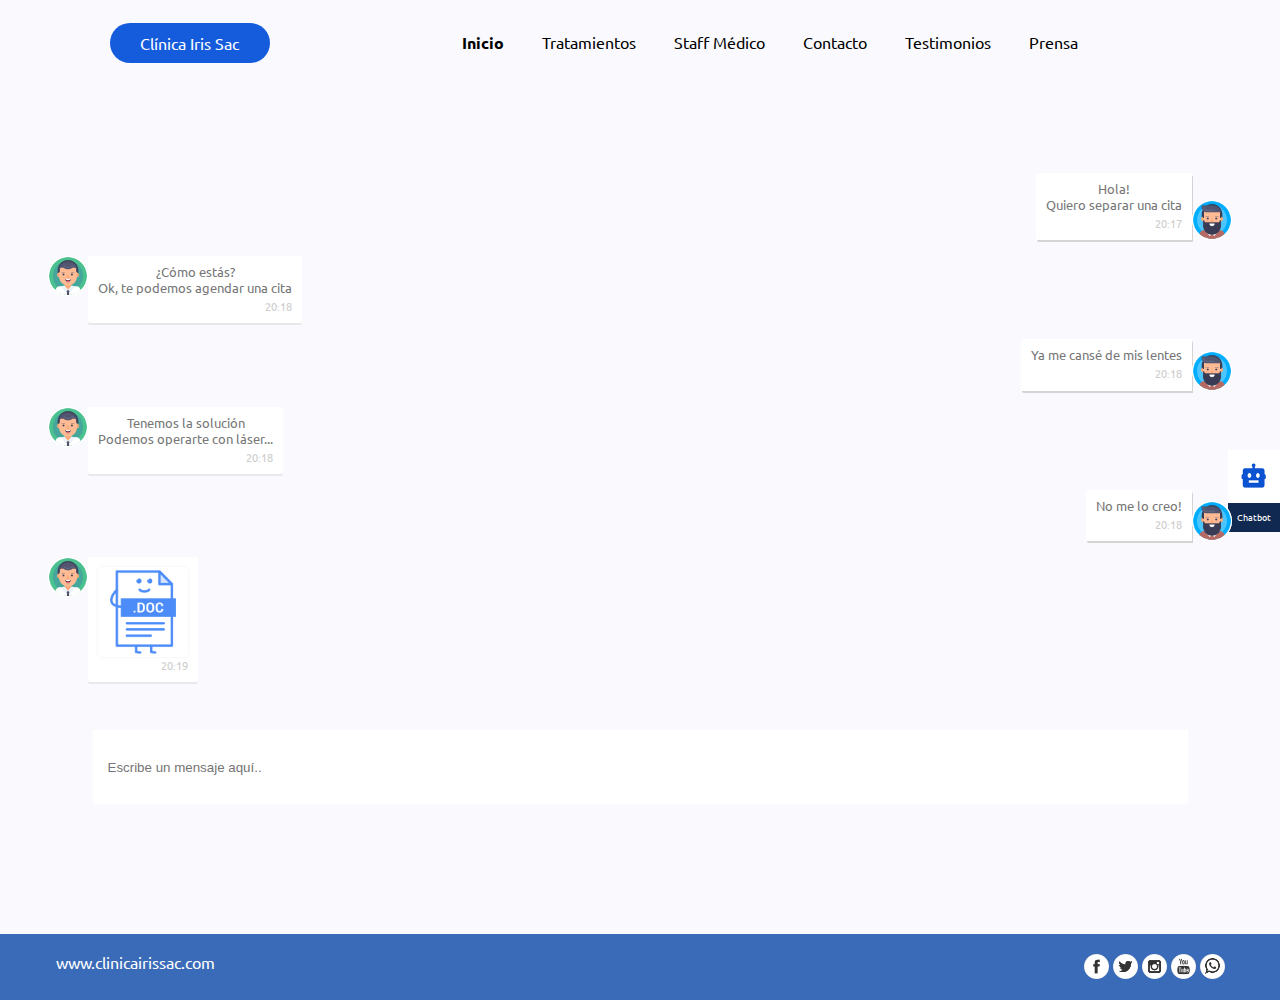
<file: chatbot.html>
<!DOCTYPE html>
<html>
<head>
	
	<!-- NO TOCAR --------------------------------------------------------------->
	<title>Proyecto Final Html5</title>
	<meta http-equiv="content-type" content="text/html; charset=utf-8">
	<link rel="stylesheet" type="text/css" href="css/reset.css">
	<link rel="preconnect" href="https://fonts.googleapis.com">
	<link rel="preconnect" href="https://fonts.gstatic.com" crossorigin>
	<link rel="preconnect" href="https://fonts.googleapis.com">
	<link rel="preconnect" href="https://fonts.gstatic.com" crossorigin>
	<link href="https://fonts.googleapis.com/css2?family=Ubuntu:ital,wght@0,300;0,700;1,500&display=swap" rel="stylesheet">
	<script src="https://code.jquery.com/jquery-3.6.0.min.js"></script>
	<script type="text/javascript" src="js/codigo.js"></script>
	<!-- STYLES.CSS ES LA BASE DE TODO EL CSS -->
	<link rel="stylesheet" type="text/css" href="css/styles.css">
	<link rel="stylesheet" type="text/css" href="css/chatbot.css">
	<link rel="stylesheet" type="text/css" href="css/hamburguesa.css">
	<!--------------------------------------------------------------------------->

	<!-- AGREGAR TU CSS -->
	<link rel="stylesheet" type="text/css" href="css/contacto.css">
	<!-- ------------------------------------------------------------------------>

</head>
<body>
	<div class="container color-fondo-0">
		<div id="" class="container-block container-block-padding-top-bottom">
			<header id="#header">
				<div class="div-logo">
					<a class="texto-color-blanco" href="index.html">Clínica Iris Sac</a>
				</div>
				<a href="#" id="menu_on">
					<span></span>
					<span></span>
					<span></span>
				</a>
			</header>
			<nav>
				<ul>
					<li><a href="index.html" class="primer-link">Inicio</a></li>
					<li><a href="tratamientos.html">Tratamientos</a></li>
					<li><a href="staff.html">Staff Médico</a></li>
					<li><a href="contacto.html">Contacto</a></li>
					<li><a href="testimonios.html">Testimonios</a></li>
					<li><a href="prensa.html">Prensa</a></li>
				</ul>
			</nav>	
		</div>
		<section>

			<!-- ZONA MODIFICABLE ------------------------------------------------------>
			<article class="contenedor-celular">
				<div class="container-block div-logos texto-centro">
					<div class="div-ancho-fijo">
						<div>
						    <ol class="chat">
							    <li class="persona-chat">
							        <div class="avatar"><img src="imagenes/hombre.png"/></div>
							      <div class="msg">
							        <p>Hola!</p>
							        <p>Quiero separar una cita</p>
							        <hora>20:17</hora>
							      </div>
							    </li>
							    <li class="medico-chat">
							        <div class="avatar"><img src="imagenes/medico.png"/></div>
							      <div class="msg">
							        <p>¿Cómo estás?</p>
							        <p>Ok, te podemos agendar una cita</p>
							        <hora>20:18</hora>
							      </div>
							    </li>
							    <li class="persona-chat">
							        <div class="avatar"><img src="imagenes/hombre.png"/></div>
							      <div class="msg">
							        <p>Ya me cansé de mis lentes</p>
							        <hora>20:18</hora>
							      </div>
							    </li>
							    <li class="medico-chat">
							        <div class="avatar"><img src="imagenes/medico.png"/></div>
							      <div class="msg">
							        <p>Tenemos la solución</p>
							        <p>Podemos operarte con láser...</p>
							        <hora>20:18</hora>
							      </div>
							    </li>
							    <li class="persona-chat">
							        <div class="avatar"><img src="imagenes/hombre.png"/></div>
							      <div class="msg">
							        <p>No me lo creo!</p>
							        <hora>20:18</hora>
							      </div>
							    </li>
							    <li class="medico-chat">
							        <div class="avatar"><img src="imagenes/medico.png"/></div>
							      <div class="msg">
							        <img src="imagenes/documento.png" draggable="false"/>
							        <hora>20:19</hora>
							      </div>
							    </li>
							    <div style="display: block;">
							    	<input class="textarea"  maxlength="50" type="text" placeholder="Escribe un mensaje aquí.."/>
							    </div>
						    </ol>
						</div>
					</div>
				</div>
			</article>
			<!------------------------------------------------------------------------->

			<aside >
				<a href="chatbot.html">
					<img src="imagenes/bot.png">
					<div class="div-padding-bottom-10 div-padding-top-10 color-fondo-4">
						Chatbot	
					</div>	
				</a>
			</aside>
		</section>
		<div class="div-break-line">
		</div>
		<footer class="color-fondo-99 container-block-padding-top-bottom  " >
			<div class="container-display-inline-block div-90-ajustable">
				<a class="texto-color-blanco" href="index.html">www.clinicairissac.com</a>
			</div>
			<div class="container-display-inline-block">
				<div class="iconos-sociales">
					<a href="https://www.facebook.com" target="blank"><img src="imagenes/facebook.png"/></a>
					<a href="https://www.twitter.com" target="blank"><img src="imagenes/twitter.png"/></a>
					<a href="https://www.instagram.com" target="blank"><img src="imagenes/instagram.png"/></a>
					<a href="https://www.youtube.com" target="blank"><img src="imagenes/youtube.png"/></a>
					<a href="https://www.whatsapp.com" target="blank"><img src="imagenes/whatsapp.png"/></a>
				</div>
			</div>
		</footer>
	</div>
</body>
</html>
</file>
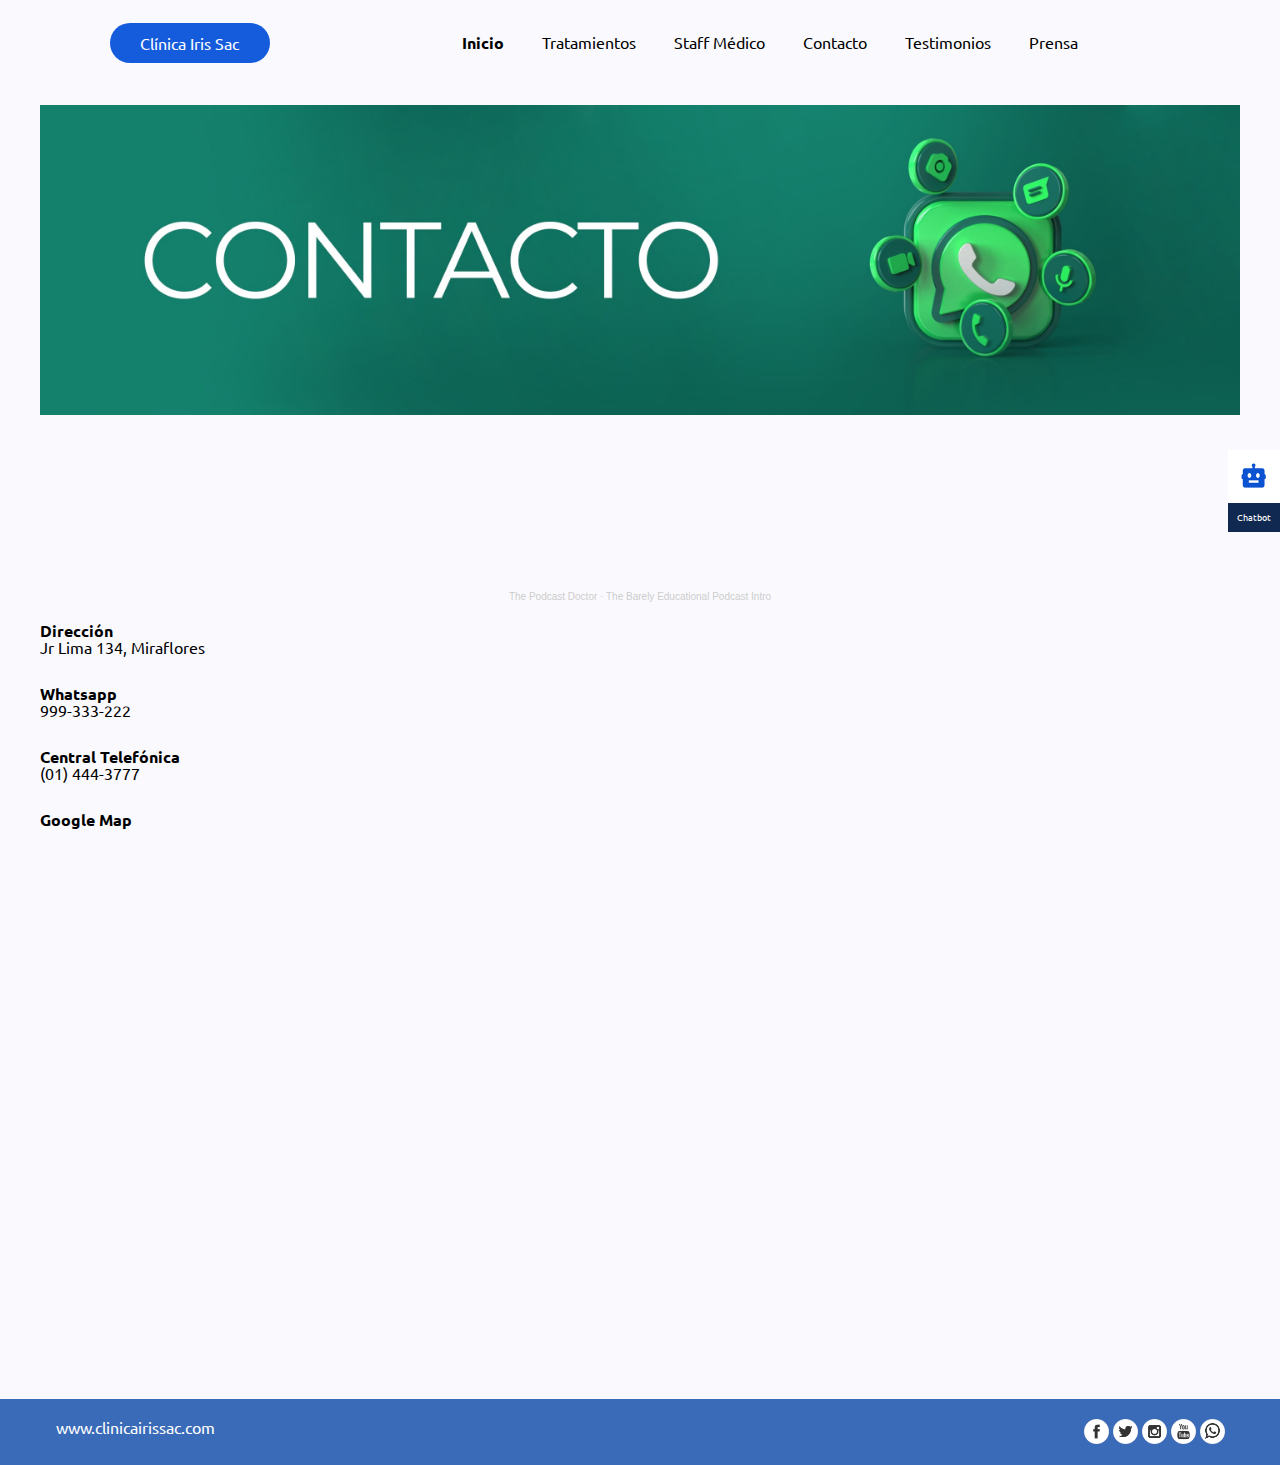
<file: contacto.html>
<!DOCTYPE html>
<html>
<head>
	
	<!-- NO TOCAR --------------------------------------------------------------->
	<title>Proyecto Final Html5</title>
	<meta http-equiv="content-type" content="text/html; charset=utf-8">
	<link rel="stylesheet" type="text/css" href="css/reset.css">
	<link rel="preconnect" href="https://fonts.googleapis.com">
	<link rel="preconnect" href="https://fonts.gstatic.com" crossorigin>
	<link rel="preconnect" href="https://fonts.googleapis.com">
	<link rel="preconnect" href="https://fonts.gstatic.com" crossorigin>
	<link href="https://fonts.googleapis.com/css2?family=Ubuntu:ital,wght@0,300;0,700;1,500&display=swap" rel="stylesheet">
	<script src="https://code.jquery.com/jquery-3.6.0.min.js"></script>
	<script type="text/javascript" src="js/codigo.js"></script>
	<!-- STYLES.CSS ES LA BASE DE TODO EL CSS -->
	<link rel="stylesheet" type="text/css" href="css/styles.css">
	<link rel="stylesheet" type="text/css" href="css/hamburguesa.css">
	<!--------------------------------------------------------------------------->

	<!-- AGREGAR TU CSS -->
	<link rel="stylesheet" type="text/css" href="css/contacto.css">
	<!-- ------------------------------------------------------------------------>

</head>
<body>
	<div class="container color-fondo-0">
		<div id="" class="container-block container-block-padding-top-bottom">
			<header id="#header">
				<div class="div-logo">
					<a class="texto-color-blanco" href="index.html">Clínica Iris Sac</a>
				</div>
				<a href="#" id="menu_on">
					<span></span>
					<span></span>
					<span></span>
				</a>
			</header>
			<nav>
				<ul>
					<li><a href="index.html" class="primer-link">Inicio</a></li>
					<li><a href="tratamientos.html">Tratamientos</a></li>
					<li><a href="staff.html">Staff Médico</a></li>
					<li><a href="contacto.html">Contacto</a></li>
					<li><a href="testimonios.html">Testimonios</a></li>
					<li><a href="prensa.html">Prensa</a></li>
				</ul>
			</nav>	
		</div>
		<section>

			<!-- ZONA MODIFICABLE ------------------------------------------------------>
			<article class="contenedor-celular">
				<div class="container-block div-logos texto-centro">
					<div class="div-ancho-fijo">
						<div>
							<img src="imagenes/contacto.jpg" class="banner-paginas">
						</div>
						<div>
							<iframe class="musica" scrolling="no" frameborder="no" allow="autoplay" src="https://w.soundcloud.com/player/?url=https%3A//api.soundcloud.com/tracks/671344925&color=%23ff5500&auto_play=false&hide_related=false&show_comments=true&show_user=true&show_reposts=false&show_teaser=true"></iframe><div style="font-size: 10px; color: #cccccc;line-break: anywhere;word-break: normal;overflow: hidden;white-space: nowrap;text-overflow: ellipsis; font-family: Interstate,Lucida Grande,Lucida Sans Unicode,Lucida Sans,Garuda,Verdana,Tahoma,sans-serif;font-weight: 100;"><a href="https://soundcloud.com/the-podcast-doctor" title="The Podcast Doctor" target="_blank" style="color: #cccccc; text-decoration: none;">The Podcast Doctor</a> · <a href="https://soundcloud.com/the-podcast-doctor/kid-1-song-3" title="The Barely Educational Podcast Intro" target="_blank" style="color: #cccccc; text-decoration: none;">The Barely Educational Podcast Intro</a></div>
						</div>
						<div class="contacto-texto div-padding-top-20">
							<strong>Dirección</strong>
							<div>Jr Lima 134, Miraflores</div>
						</div>
						<div class="contacto-texto">
							<strong>Whatsapp</strong>
							<div>999-333-222</div>
						</div>
						<div class="contacto-texto">
							<strong>Central Telefónica</strong>
							<div>(01) 444-3777</div>
						</div>
						<div class="contacto-texto">
							<strong>Google Map</strong>
							<div>
								<iframe class="mapa"
								src="https://www.google.com/maps/embed?pb=!1m10!1m8!1m3!1d7801.868887736812!2d-77.043603!3d-12.116638!3m2!1i1024!2i768!4f13.1!5e0!3m2!1ses-419!2spe!4v1647114112688!5m2!1ses-419!2spe"  allowfullscreen="" loading="lazy"></iframe>
							</div>
						</div>
					</div>
				</div>
			</article>
			<!------------------------------------------------------------------------->

			<aside >
				<a href="chatbot.html">
					<img src="imagenes/bot.png">
					<div class="div-padding-bottom-10 div-padding-top-10 color-fondo-4">
						Chatbot	
					</div>	
				</a>
			</aside>
		</section>
		<div class="div-break-line">
		</div>
		<footer class="color-fondo-99 container-block-padding-top-bottom  " >
			<div class="container-display-inline-block div-90-ajustable">
				<a class="texto-color-blanco" href="index.html">www.clinicairissac.com</a>
			</div>
			<div class="container-display-inline-block">
				<div class="iconos-sociales">
					<a href="https://www.facebook.com" target="blank"><img src="imagenes/facebook.png"/></a>
					<a href="https://www.twitter.com" target="blank"><img src="imagenes/twitter.png"/></a>
					<a href="https://www.instagram.com" target="blank"><img src="imagenes/instagram.png"/></a>
					<a href="https://www.youtube.com" target="blank"><img src="imagenes/youtube.png"/></a>
					<a href="https://www.whatsapp.com" target="blank"><img src="imagenes/whatsapp.png"/></a>
				</div>
			</div>
		</footer>
	</div>
</body>
</html>
</file>
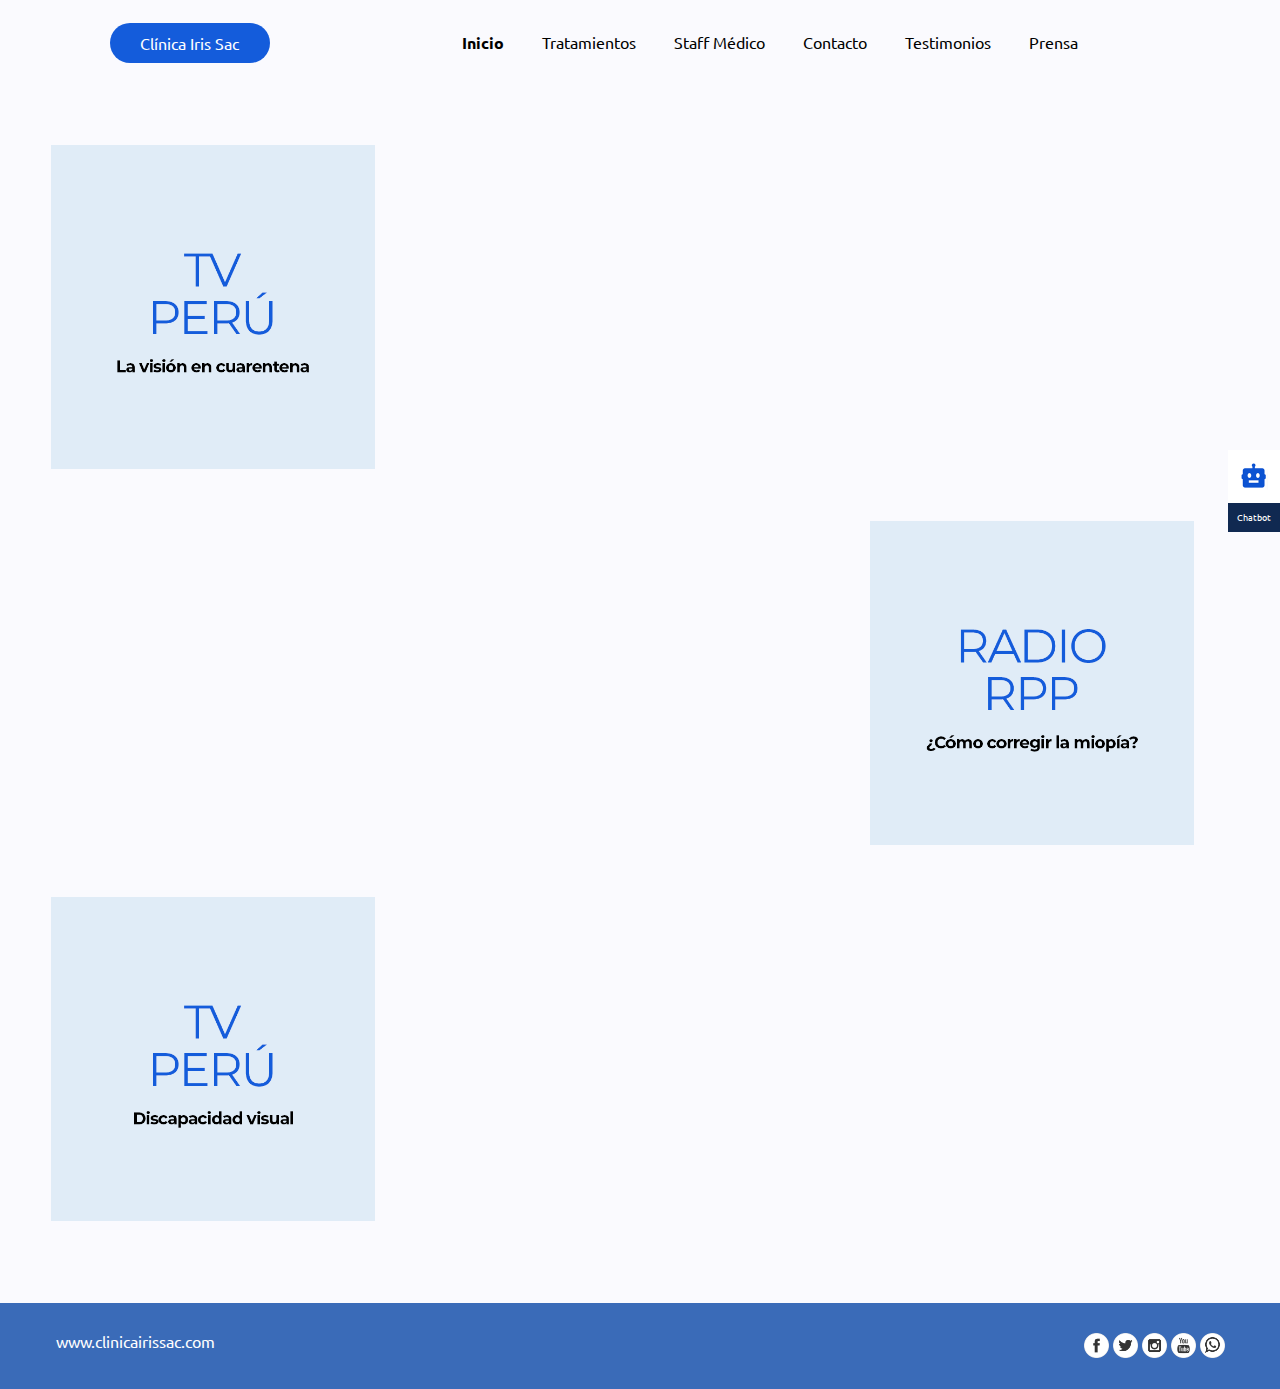
<file: prensa.html>
<!DOCTYPE html>
<html>
<head>
	
	<!-- NO TOCAR --------------------------------------------------------------->
	<title>Proyecto Final Html5</title>
	<meta http-equiv="content-type" content="text/html; charset=utf-8">
	<link rel="stylesheet" type="text/css" href="css/reset.css">
	<link rel="preconnect" href="https://fonts.googleapis.com">
	<link rel="preconnect" href="https://fonts.gstatic.com" crossorigin>
	<link rel="preconnect" href="https://fonts.googleapis.com">
	<link rel="preconnect" href="https://fonts.gstatic.com" crossorigin>
	<link href="https://fonts.googleapis.com/css2?family=Ubuntu:ital,wght@0,300;0,700;1,500&display=swap" rel="stylesheet">
	<script src="https://code.jquery.com/jquery-3.6.0.min.js"></script>
	<script type="text/javascript" src="js/codigo.js"></script>
	<!-- STYLES.CSS ES LA BASE DE TODO EL CSS -->
	<link rel="stylesheet" type="text/css" href="css/styles.css">
	<link rel="stylesheet" type="text/css" href="css/prensa.css">
	<link rel="stylesheet" type="text/css" href="css/hamburguesa.css">
	<!--------------------------------------------------------------------------->

	<!-- AGREGAR TU CSS -->
	<link rel="stylesheet" type="text/css" href="css/contacto.css">
	<!-- ------------------------------------------------------------------------>

</head>
<body>
	<div class="container color-fondo-0">
		<div id="" class="container-block container-block-padding-top-bottom">
			<header id="#header">
				<div class="div-logo">
					<a class="texto-color-blanco" href="index.html">Clínica Iris Sac</a>
				</div>
				<a href="#" id="menu_on">
					<span></span>
					<span></span>
					<span></span>
				</a>
			</header>
			<nav>
				<ul>
					<li><a href="index.html" class="primer-link">Inicio</a></li>
					<li><a href="tratamientos.html">Tratamientos</a></li>
					<li><a href="staff.html">Staff Médico</a></li>
					<li><a href="contacto.html">Contacto</a></li>
					<li><a href="testimonios.html">Testimonios</a></li>
					<li><a href="prensa.html">Prensa</a></li>
				</ul>
			</nav>	
		</div>
		<section>

			<!-- ZONA MODIFICABLE ------------------------------------------------------>
			<article class="contenedor-celular">
				<div class="container-block div-logos texto-centro">
					<div class="div-ancho-fijo div-100-porciento">
						<div>
							<div class="div-prensa container-block div-100-porciento">
								<div class="div-width-30 texto-izquierda container-display-inline-block">
									<img src="imagenes/prensa-01.png">
								</div>
								<div class="div-width-70 container-display-inline-block">
									<iframe width="100%" height="325" src="https://www.youtube.com/embed/r9Oft924Uqg" title="YouTube video player" frameborder="0" allow="accelerometer; autoplay; clipboard-write; encrypted-media; gyroscope; picture-in-picture" allowfullscreen></iframe>
								</div>
							</div>
						</div>
						<div>
							<div class="div-prensa container-block div-100-porciento">
								<div class="div-width-70 container-display-inline-block">
									<iframe width="100%" height="325" src="https://www.youtube.com/embed/6r1MgHy1Z4E" title="YouTube video player" frameborder="0" allow="accelerometer; autoplay; clipboard-write; encrypted-media; gyroscope; picture-in-picture" allowfullscreen></iframe>
								</div>
								<div class="div-width-30 texto-izquierda container-display-inline-block">
									<img src="imagenes/prensa-02.png">
								</div>
							</div>
						</div>
						<div>
							<div class="div-prensa container-block div-100-porciento">
								<div class="div-width-30 texto-izquierda container-display-inline-block">
									<img src="imagenes/prensa-03.png">
								</div>
								<div class="div-width-70 container-display-inline-block">
									<iframe width="100%" height="325" src="https://www.youtube.com/embed/725fBQiNYyA" title="YouTube video player" frameborder="0" allow="accelerometer; autoplay; clipboard-write; encrypted-media; gyroscope; picture-in-picture" allowfullscreen></iframe>
								</div>
							</div>
						</div>
					</div>
				</div>
			</article>
			<!------------------------------------------------------------------------->

			<aside >
				<a href="chatbot.html">
					<img src="imagenes/bot.png">
					<div class="div-padding-bottom-10 div-padding-top-10 color-fondo-4">
						Chatbot	
					</div>	
				</a>
			</aside>
		</section>
		<div class="div-break-line">
		</div>
		<footer class="color-fondo-99 container-block-padding-top-bottom  " >
			<div class="container-display-inline-block div-90-ajustable">
				<a class="texto-color-blanco" href="index.html">www.clinicairissac.com</a>
			</div>
			<div class="container-display-inline-block">
				<div class="iconos-sociales">
					<a href="https://www.facebook.com" target="blank"><img src="imagenes/facebook.png"/></a>
					<a href="https://www.twitter.com" target="blank"><img src="imagenes/twitter.png"/></a>
					<a href="https://www.instagram.com" target="blank"><img src="imagenes/instagram.png"/></a>
					<a href="https://www.youtube.com" target="blank"><img src="imagenes/youtube.png"/></a>
					<a href="https://www.whatsapp.com" target="blank"><img src="imagenes/whatsapp.png"/></a>
				</div>
			</div>
		</footer>
	</div>
</body>
</html>
</file>
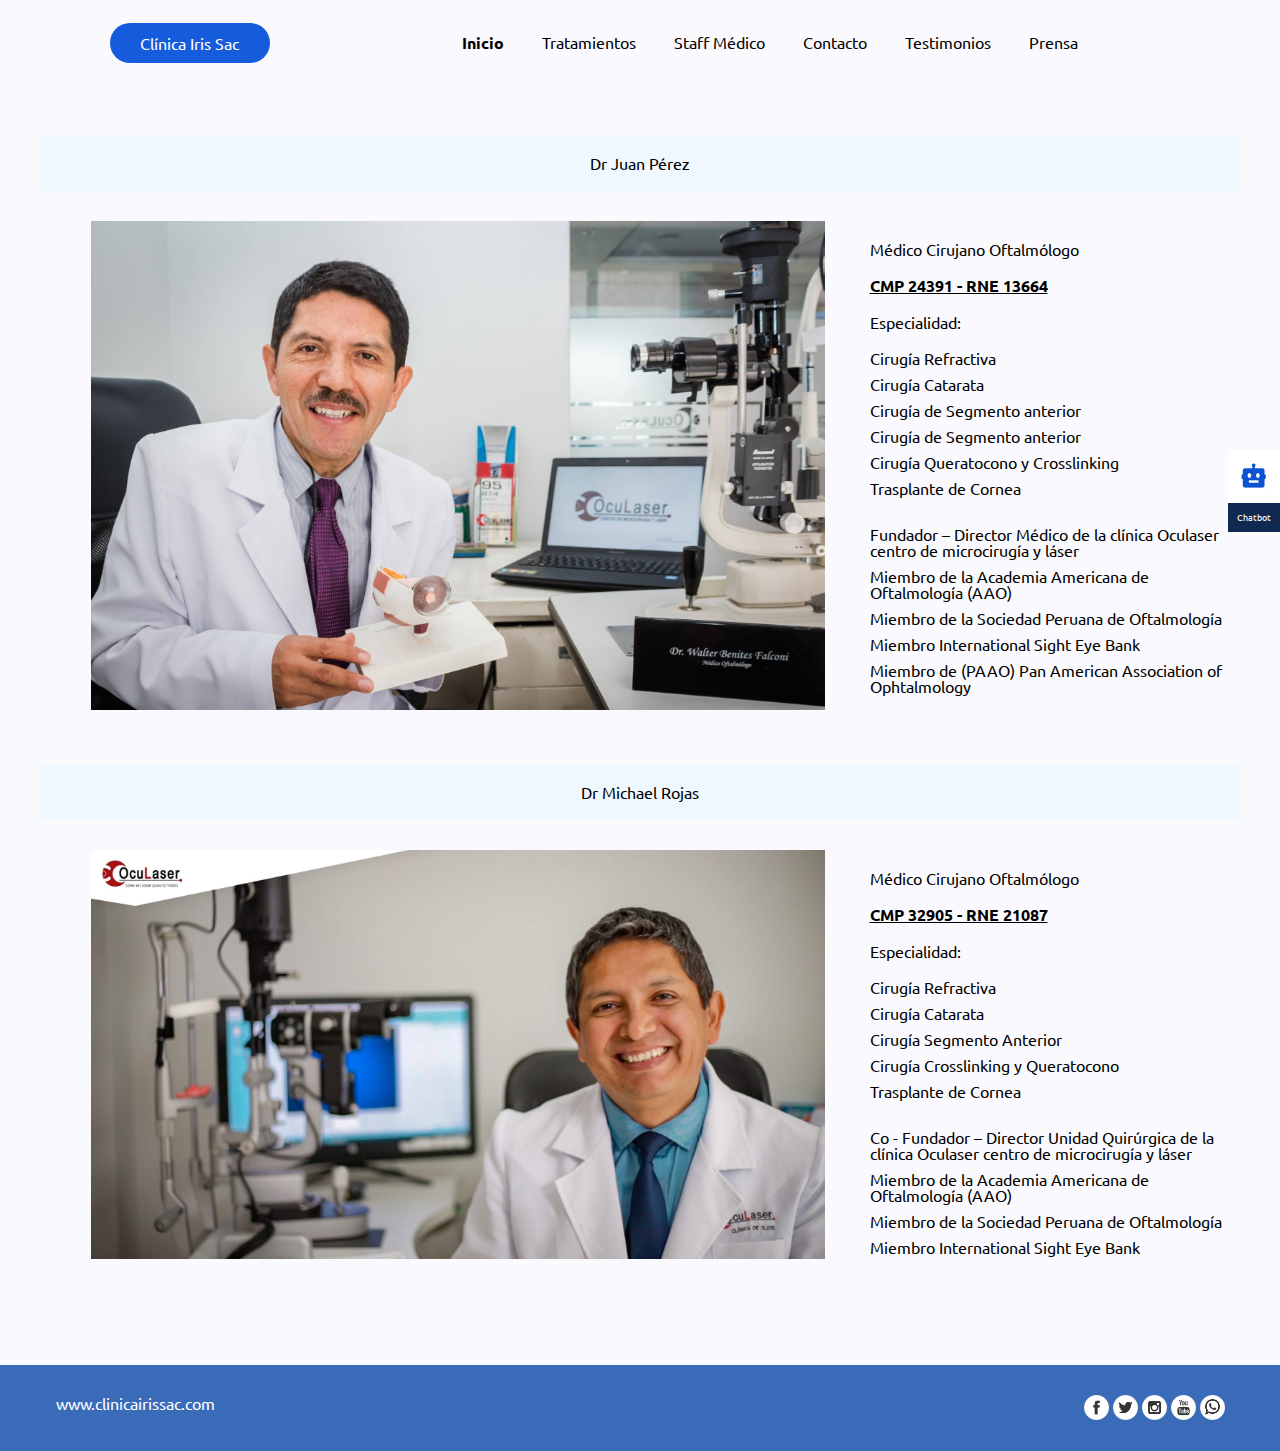
<file: staff.html>
<!DOCTYPE html>
<html>
<head>
	
	<!-- NO TOCAR --------------------------------------------------------------->
	<title>Proyecto Final Html5</title>
	<meta http-equiv="content-type" content="text/html; charset=utf-8">
	<link rel="stylesheet" type="text/css" href="css/reset.css">
	<link rel="preconnect" href="https://fonts.googleapis.com">
	<link rel="preconnect" href="https://fonts.gstatic.com" crossorigin>
	<link rel="preconnect" href="https://fonts.googleapis.com">
	<link rel="preconnect" href="https://fonts.gstatic.com" crossorigin>
	<link href="https://fonts.googleapis.com/css2?family=Ubuntu:ital,wght@0,300;0,700;1,500&display=swap" rel="stylesheet">
	<script src="https://code.jquery.com/jquery-3.6.0.min.js"></script>
	<script type="text/javascript" src="js/codigo.js"></script>
	<!-- STYLES.CSS ES LA BASE DE TODO EL CSS -->
	<link rel="stylesheet" type="text/css" href="css/styles.css">
	<link rel="stylesheet" type="text/css" href="css/staff.css">
	<link rel="stylesheet" type="text/css" href="css/hamburguesa.css">
	<!--------------------------------------------------------------------------->

	<!-- AGREGAR TU CSS -->
	<link rel="stylesheet" type="text/css" href="css/contacto.css">
	<!-- ------------------------------------------------------------------------>

</head>
<body>
	<div class="container color-fondo-0">
		<div id="" class="container-block container-block-padding-top-bottom">
			<header id="#header">
				<div class="div-logo">
					<a class="texto-color-blanco" href="index.html">Clínica Iris Sac</a>
				</div>
				<a href="#" id="menu_on">
					<span></span>
					<span></span>
					<span></span>
				</a>
			</header>
			<nav>
				<ul>
					<li><a href="index.html" class="primer-link">Inicio</a></li>
					<li><a href="tratamientos.html">Tratamientos</a></li>
					<li><a href="staff.html">Staff Médico</a></li>
					<li><a href="contacto.html">Contacto</a></li>
					<li><a href="testimonios.html">Testimonios</a></li>
					<li><a href="prensa.html">Prensa</a></li>
				</ul>
			</nav>	
		</div>
		<section>

			<!-- ZONA MODIFICABLE ------------------------------------------------------>
			<article class="contenedor-celular">
				<div class="container-block div-logos texto-centro">
					<div class="div-ancho-fijo div-100-porciento">
						<div>
							<div class="div-staff container-block div-100-porciento">
								<div class="div-staff-titulo">Dr Juan Pérez</div>
								<div class="div-width-70 container-display-inline-block">
									<img src="imagenes/doctor-foto-01.jpg">
								</div>
								<div class="div-width-30 texto-izquierda container-display-inline-block">
									<div>
										Médico Cirujano Oftalmólogo
										<div>
											<b class="negrita-especial">CMP 24391 - RNE 13664</b>
										</div>
									</div>
									<div class="div-margin-bottom-20">
										<b>Especialidad:</b>
									</div>
									<div class="div-margin-bottom-20">
										<ul>
											<li class="div-padding-bottom-10">Cirugía Refractiva</li>
											<li class="div-padding-bottom-10">Cirugía Catarata</li>
											<li class="div-padding-bottom-10">Cirugía de Segmento anterior</li>
											<li class="div-padding-bottom-10">Cirugía de Segmento anterior</li>
											<li class="div-padding-bottom-10">Cirugía Queratocono y Crosslinking</li>
											<li class="div-padding-bottom-10">Trasplante de Cornea</li>
										</ul>
									</div>
									<div class="div-margin-bottom-20">
										<ul>
											<li class="div-padding-bottom-10">Fundador – Director Médico de la clínica Oculaser centro de microcirugía y láser</li>
											<li class="div-padding-bottom-10">Miembro de la Academia Americana de Oftalmología (AAO)</li>
											<li class="div-padding-bottom-10">Miembro de la Sociedad Peruana de Oftalmología</li>
											<li class="div-padding-bottom-10">Miembro International Sight Eye Bank</li>
											<li class="div-padding-bottom-10">Miembro de (PAAO) Pan American Association of Ophtalmology</li>
											<!--<li class="div-padding-bottom-10">Médico cirujano oftalmologo acreditado para trasplante de córnea</li>-->
										</ul>
									</div>
								</div>
							</div>
						</div>


						<div>
							<div class="div-staff container-block div-100-porciento">
								<div class="div-staff-titulo">Dr Michael Rojas</div>
								<div class="div-width-70 container-display-inline-block">
									<img src="imagenes/doctor-foto-02.jpeg">
								</div>
								<div class="div-width-30 texto-izquierda container-display-inline-block">
									<div>
										Médico Cirujano Oftalmólogo
										<div>
											<b class="negrita-especial">CMP 32905 - RNE 21087</b>
											
										</div>
									</div>
									<div class="div-margin-bottom-20">
										<b>Especialidad:</b>
									</div>
									<div class="div-margin-bottom-20">
										<ul>
											<li class="div-padding-bottom-10">Cirugía Refractiva</li>
											<li class="div-padding-bottom-10">Cirugía Catarata</li>
											<li class="div-padding-bottom-10">Cirugía Segmento Anterior</li>
											<li class="div-padding-bottom-10">Cirugía Crosslinking y Queratocono</li>
											<li class="div-padding-bottom-10">Trasplante de Cornea</li>
										</ul>
									</div>
									<div class="div-margin-bottom-20">
										<ul>
											<li class="div-padding-bottom-10">Co - Fundador – Director Unidad Quirúrgica de la clínica Oculaser centro de microcirugía y láser</li>
											<li class="div-padding-bottom-10">Miembro de la Academia Americana de Oftalmología (AAO)</li>
											<li class="div-padding-bottom-10">Miembro de la Sociedad Peruana de Oftalmología</li>
											<li class="div-padding-bottom-10">Miembro International Sight Eye Bank</li>
											<!--<li class="div-padding-bottom-10">Miembro de (PAAO) Pan American Association of Ophtalmology</li>
											<li class="div-padding-bottom-10">Médico cirujano oftalmologo acreditado para trasplante de córnea</li>-->
										</ul>
									</div>
								</div>
							</div>
						</div>

					</div>
				</div>
			</article>
			<!------------------------------------------------------------------------->

			<aside >
				<a href="chatbot.html">
					<img src="imagenes/bot.png">
					<div class="div-padding-bottom-10 div-padding-top-10 color-fondo-4">
						Chatbot	
					</div>	
				</a>
			</aside>
		</section>
		<div class="div-break-line">
		</div>
		<footer class="color-fondo-99 container-block-padding-top-bottom  " >
			<div class="container-display-inline-block div-90-ajustable">
				<a class="texto-color-blanco" href="index.html">www.clinicairissac.com</a>
			</div>
			<div class="container-display-inline-block">
				<div class="iconos-sociales">
					<a href="https://www.facebook.com" target="blank"><img src="imagenes/facebook.png"/></a>
					<a href="https://www.twitter.com" target="blank"><img src="imagenes/twitter.png"/></a>
					<a href="https://www.instagram.com" target="blank"><img src="imagenes/instagram.png"/></a>
					<a href="https://www.youtube.com" target="blank"><img src="imagenes/youtube.png"/></a>
					<a href="https://www.whatsapp.com" target="blank"><img src="imagenes/whatsapp.png"/></a>
				</div>
			</div>
		</footer>
	</div>
</body>
</html>
</file>
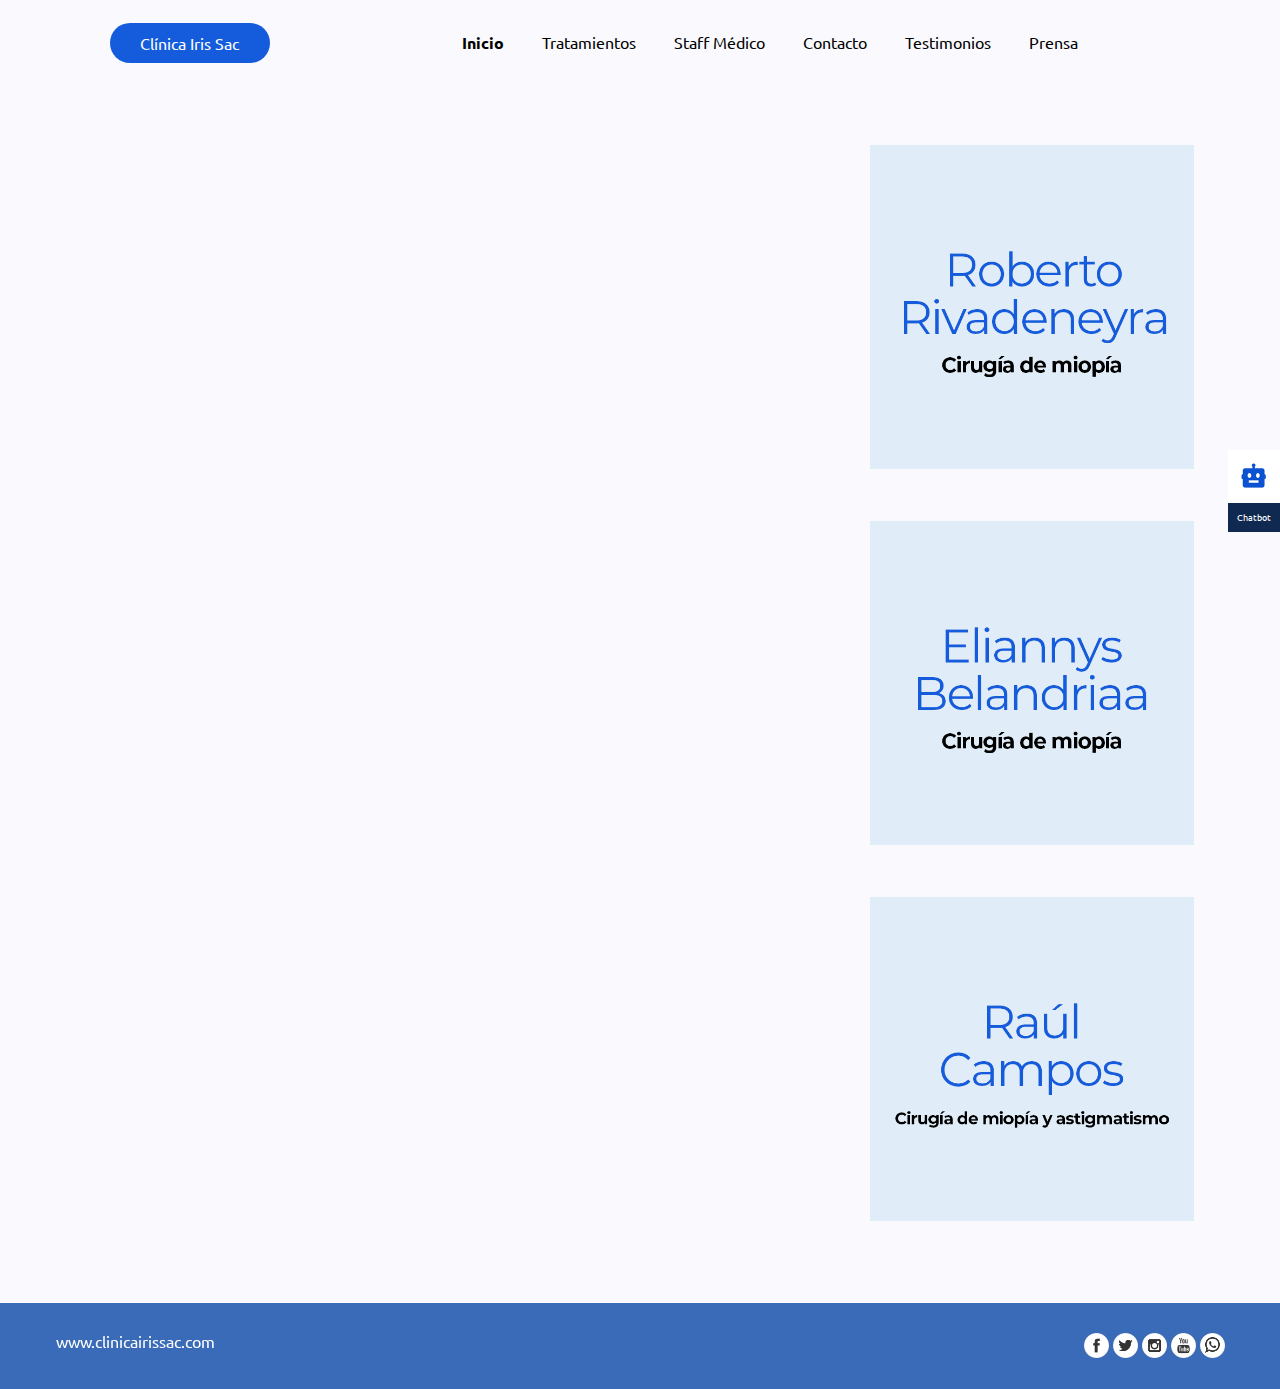
<file: testimonios.html>
<!DOCTYPE html>
<html>
<head>
	
	<!-- NO TOCAR --------------------------------------------------------------->
	<title>Proyecto Final Html5</title>
	<meta http-equiv="content-type" content="text/html; charset=utf-8">
	<link rel="stylesheet" type="text/css" href="css/reset.css">
	<link rel="preconnect" href="https://fonts.googleapis.com">
	<link rel="preconnect" href="https://fonts.gstatic.com" crossorigin>
	<link rel="preconnect" href="https://fonts.googleapis.com">
	<link rel="preconnect" href="https://fonts.gstatic.com" crossorigin>
	<link href="https://fonts.googleapis.com/css2?family=Ubuntu:ital,wght@0,300;0,700;1,500&display=swap" rel="stylesheet">
	<script src="https://code.jquery.com/jquery-3.6.0.min.js"></script>
	<script type="text/javascript" src="js/codigo.js"></script>
	<!-- STYLES.CSS ES LA BASE DE TODO EL CSS -->
	<link rel="stylesheet" type="text/css" href="css/styles.css">
	<link rel="stylesheet" type="text/css" href="css/testimonios.css">
	<link rel="stylesheet" type="text/css" href="css/hamburguesa.css">
	<!--------------------------------------------------------------------------->

	<!-- AGREGAR TU CSS -->
	<link rel="stylesheet" type="text/css" href="css/contacto.css">
	<!-- ------------------------------------------------------------------------>

</head>
<body>
	<div class="container color-fondo-0">
		<div id="" class="container-block container-block-padding-top-bottom">
			<header id="#header">
				<div class="div-logo">
					<a class="texto-color-blanco" href="index.html">Clínica Iris Sac</a>
				</div>
				<a href="#" id="menu_on">
					<span></span>
					<span></span>
					<span></span>
				</a>
			</header>
			<nav>
				<ul>
					<li><a href="index.html" class="primer-link">Inicio</a></li>
					<li><a href="tratamientos.html">Tratamientos</a></li>
					<li><a href="staff.html">Staff Médico</a></li>
					<li><a href="contacto.html">Contacto</a></li>
					<li><a href="testimonios.html">Testimonios</a></li>
					<li><a href="prensa.html">Prensa</a></li>
				</ul>
			</nav>	
		</div>
		<section>

			<!-- ZONA MODIFICABLE ------------------------------------------------------>
			<article class="contenedor-celular">
				<div class="container-block div-logos texto-centro">
					<div class="div-ancho-fijo div-100-porciento">
						<div>
							<div class="div-testimonios container-block div-100-porciento">
								<div class="div-width-70 container-display-inline-block">
									<iframe width="100%" height="325" src="https://www.youtube.com/embed/8yCnEIPe4YY" title="YouTube video player" frameborder="0" allow="accelerometer; autoplay; clipboard-write; encrypted-media; gyroscope; picture-in-picture" allowfullscreen></iframe>
								</div>
								<div class="div-width-30 texto-izquierda container-display-inline-block">
									<img src="imagenes/testimonio-1.png">
								</div>
							</div>
						</div>
						<div>
							<div class="div-testimonios container-block div-100-porciento">
								<div class="div-width-70 container-display-inline-block">
									<iframe width="100%" height="325" src="https://www.youtube.com/embed/TA55pGHMLbU" title="YouTube video player" frameborder="0" allow="accelerometer; autoplay; clipboard-write; encrypted-media; gyroscope; picture-in-picture" allowfullscreen></iframe>
								</div>
								<div class="div-width-30 texto-izquierda container-display-inline-block">
									<img src="imagenes/testimonio-2.png">
								</div>
							</div>
						</div>
						<div>
							<div class="div-testimonios container-block div-100-porciento">
								<div class="div-width-70 container-display-inline-block">
									<iframe width="100%" height="325" src="https://www.youtube.com/embed/hynHzKxvL6s" title="YouTube video player" frameborder="0" allow="accelerometer; autoplay; clipboard-write; encrypted-media; gyroscope; picture-in-picture" allowfullscreen></iframe>
								</div>
								<div class="div-width-30 texto-izquierda container-display-inline-block">
									<img src="imagenes/testimonio-3.png">
								</div>
							</div>
						</div>
					</div>
				</div>
			</article>
			<!------------------------------------------------------------------------->

			<aside >
				<a href="chatbot.html">
					<img src="imagenes/bot.png">
					<div class="div-padding-bottom-10 div-padding-top-10 color-fondo-4">
						Chatbot	
					</div>	
				</a>
			</aside>
		</section>
		<div class="div-break-line">
		</div>
		<footer class="color-fondo-99 container-block-padding-top-bottom  " >
			<div class="container-display-inline-block div-90-ajustable">
				<a class="texto-color-blanco" href="index.html">www.clinicairissac.com</a>
			</div>
			<div class="container-display-inline-block">
				<div class="iconos-sociales">
					<a href="https://www.facebook.com" target="blank"><img src="imagenes/facebook.png"/></a>
					<a href="https://www.twitter.com" target="blank"><img src="imagenes/twitter.png"/></a>
					<a href="https://www.instagram.com" target="blank"><img src="imagenes/instagram.png"/></a>
					<a href="https://www.youtube.com" target="blank"><img src="imagenes/youtube.png"/></a>
					<a href="https://www.whatsapp.com" target="blank"><img src="imagenes/whatsapp.png"/></a>
				</div>
			</div>
		</footer>
	</div>
</body>
</html>
</file>
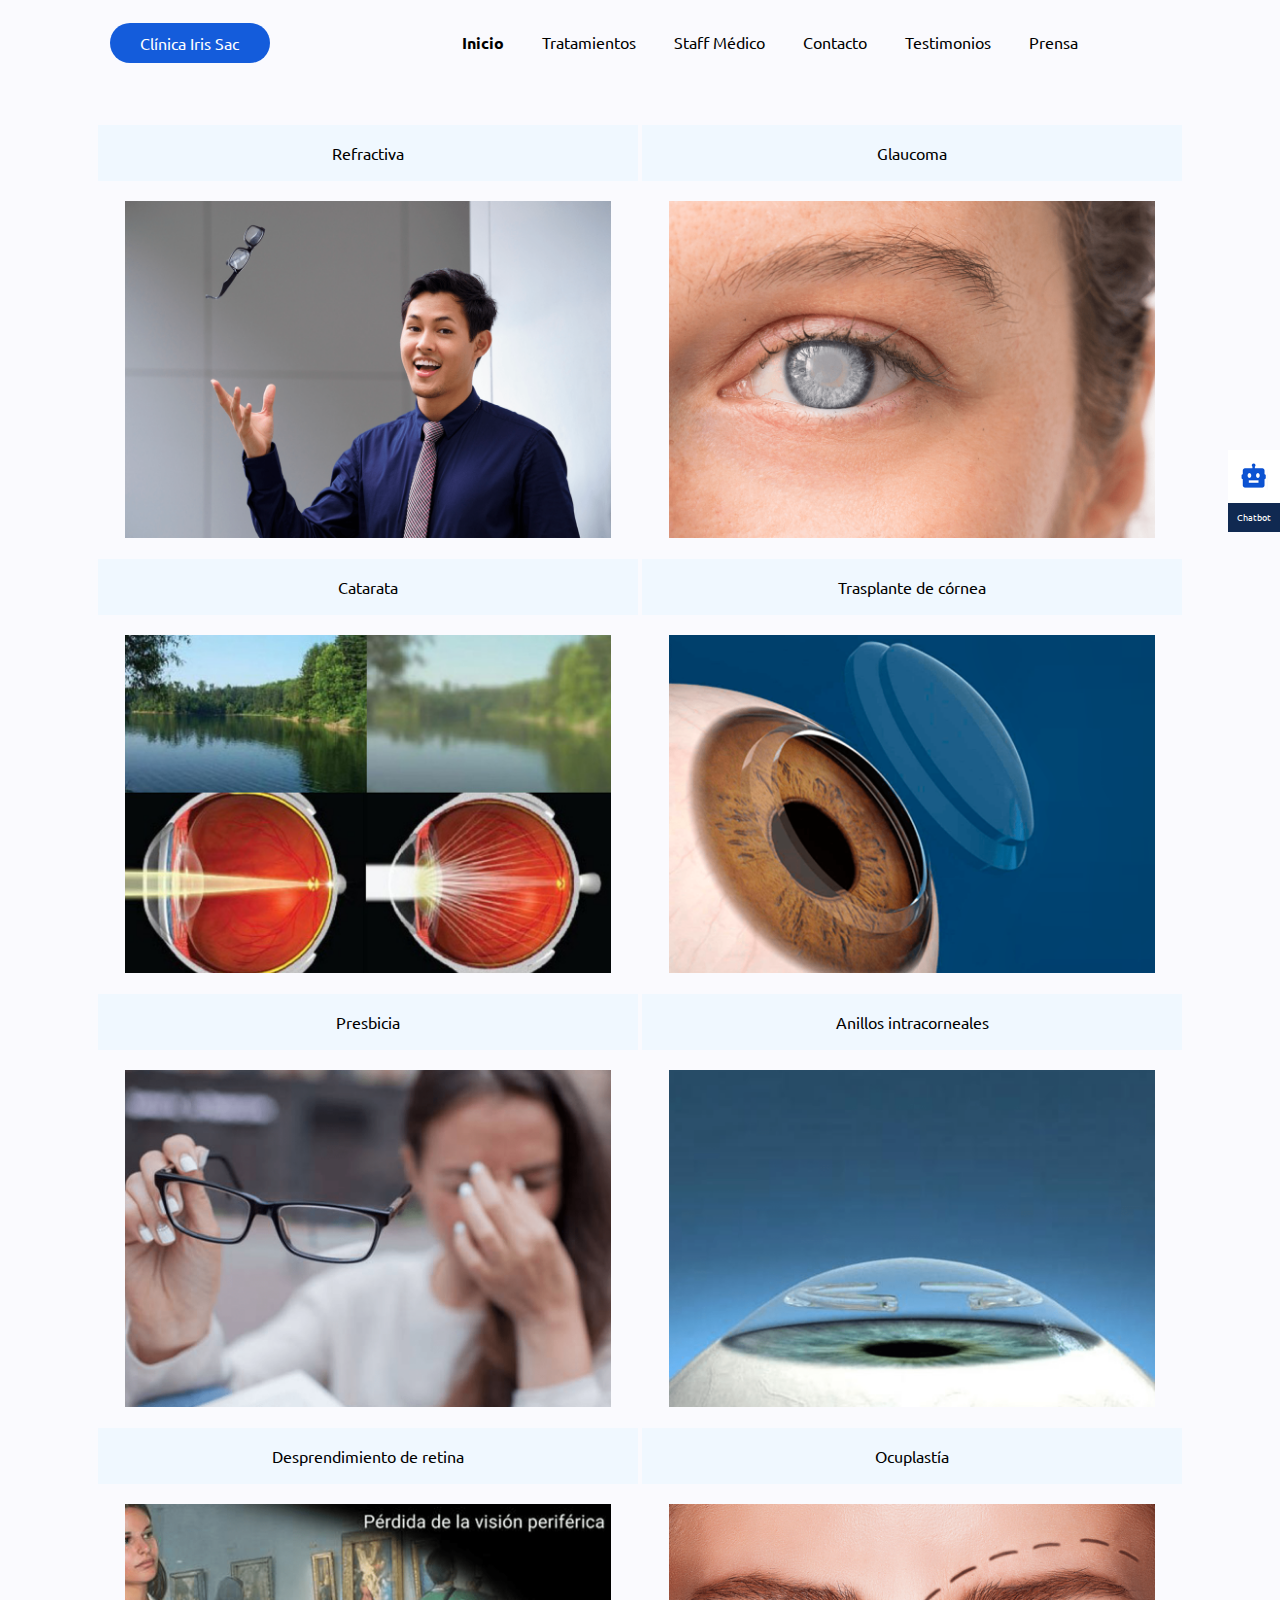
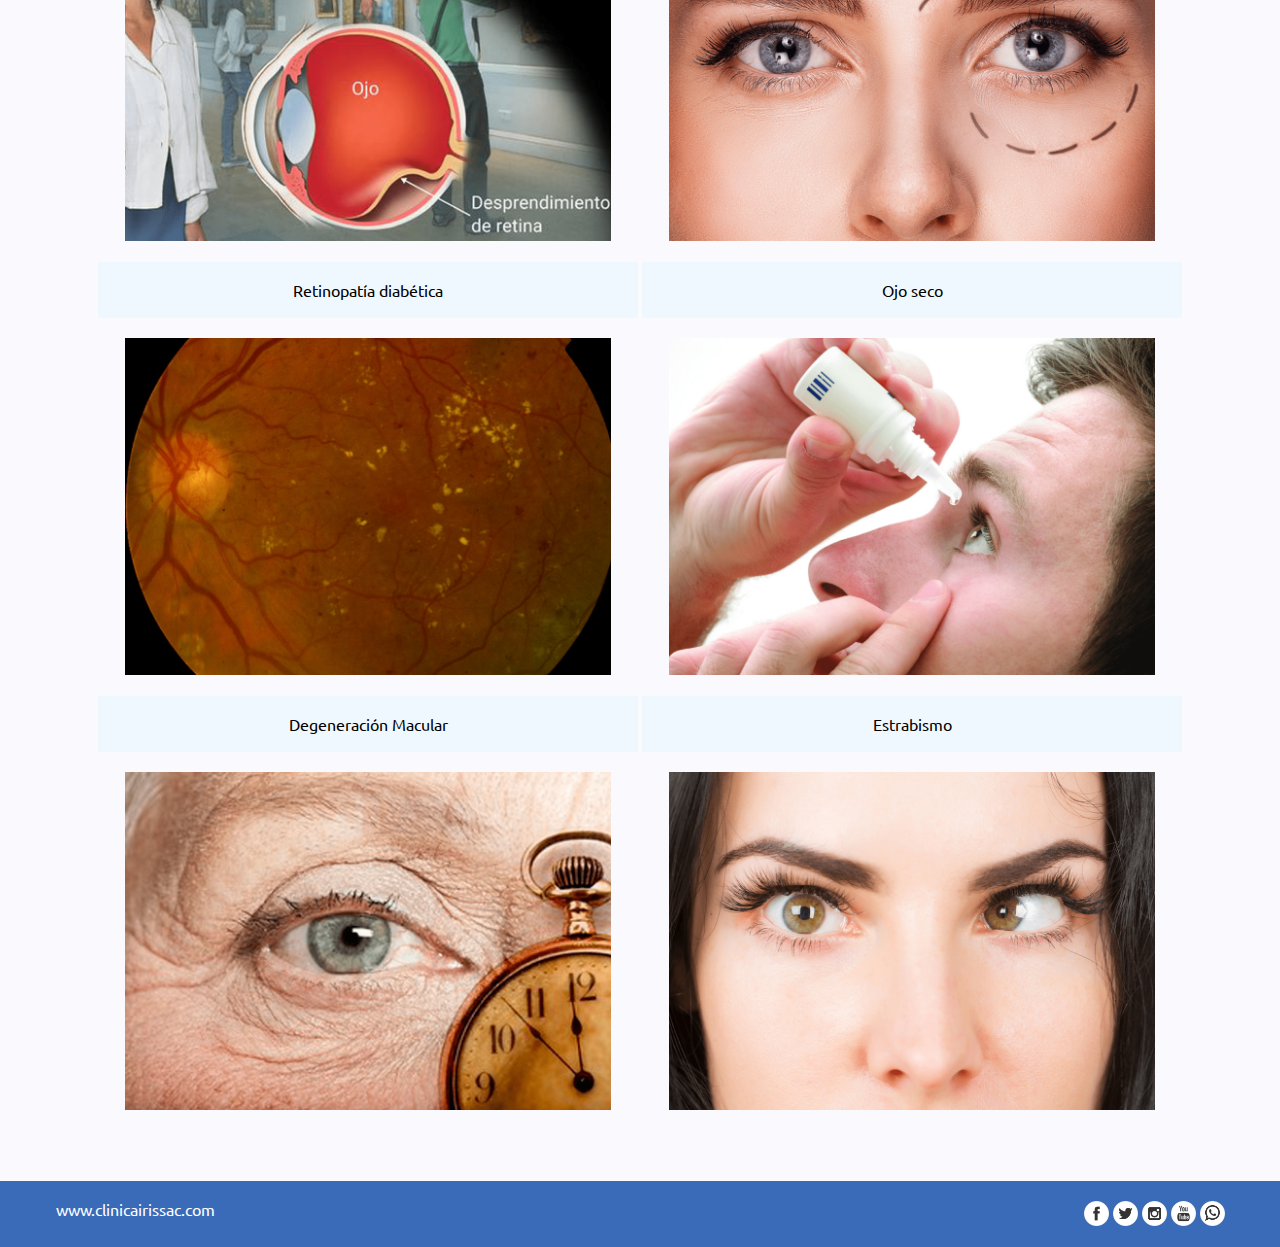
<file: tratamientos.html>
<!DOCTYPE html>
<html>
<head>
	
	<!-- NO TOCAR --------------------------------------------------------------->
	<title>Proyecto Final Html5</title>
	<meta http-equiv="content-type" content="text/html; charset=utf-8">
	<link rel="stylesheet" type="text/css" href="css/reset.css">
	<link rel="preconnect" href="https://fonts.googleapis.com">
	<link rel="preconnect" href="https://fonts.gstatic.com" crossorigin>
	<link rel="preconnect" href="https://fonts.googleapis.com">
	<link rel="preconnect" href="https://fonts.gstatic.com" crossorigin>
	<link href="https://fonts.googleapis.com/css2?family=Ubuntu:ital,wght@0,300;0,700;1,500&display=swap" rel="stylesheet">
	<script src="https://code.jquery.com/jquery-3.6.0.min.js"></script>
	<script type="text/javascript" src="js/codigo.js"></script>
	<!-- STYLES.CSS ES LA BASE DE TODO EL CSS -->
	<link rel="stylesheet" type="text/css" href="css/styles.css">
	<link rel="stylesheet" type="text/css" href="css/tratamientos.css">
	<link rel="stylesheet" type="text/css" href="css/hamburguesa.css">
	<!--------------------------------------------------------------------------->

	<!-- AGREGAR TU CSS -->
	<link rel="stylesheet" type="text/css" href="css/contacto.css">
	<!-- ------------------------------------------------------------------------>

</head>
<body>
	<div class="container color-fondo-0">
		<div id="" class="container-block container-block-padding-top-bottom">
			<header id="#header">
				<div class="div-logo">
					<a class="texto-color-blanco" href="index.html">Clínica Iris Sac</a>
				</div>
				<a href="#" id="menu_on">
					<span></span>
					<span></span>
					<span></span>
				</a>
			</header>
			<nav>
				<ul>
					<li><a href="index.html" class="primer-link">Inicio</a></li>
					<li><a href="tratamientos.html">Tratamientos</a></li>
					<li><a href="staff.html">Staff Médico</a></li>
					<li><a href="contacto.html">Contacto</a></li>
					<li><a href="testimonios.html">Testimonios</a></li>
					<li><a href="prensa.html">Prensa</a></li>
				</ul>
			</nav>	
		</div>
		<section>

			<!-- ZONA MODIFICABLE ------------------------------------------------------>
			<article class="contenedor-celular">
				<div class="container-block div-logos texto-centro">
					<div class="div-ancho-fijo">
						<div>
							<div class="div-tratamientos">
								<div class="div-tratamientos-titulo">Refractiva</div>
								<div><img src="imagenes/refractiva.png"></div>
							</div>
							<div class="div-tratamientos">
								<div class="div-tratamientos-titulo">Glaucoma</div>
								<div><img src="imagenes/glaucoma.png"></div>
							</div>
							<div class="div-tratamientos">
								<div class="div-tratamientos-titulo">Catarata</div>
								<div><img src="imagenes/catarata.png"></div>
							</div>
							<div class="div-tratamientos">
								<div class="div-tratamientos-titulo">Trasplante de córnea</div>
								<div><img src="imagenes/trasplante.png"></div>
							</div>
							<div class="div-tratamientos">
								<div class="div-tratamientos-titulo">Presbicia</div>
								<div><img src="imagenes/presbicia.png"></div>
							</div>
							<div class="div-tratamientos">
								<div class="div-tratamientos-titulo">Anillos intracorneales</div>
								<div><img src="imagenes/anillos.png"></div>
							</div>
							<div class="div-tratamientos">
								<div class="div-tratamientos-titulo">Desprendimiento de retina</div>
								<div><img src="imagenes/desprendimiento.png"></div>
							</div>
							<div class="div-tratamientos">
								<div class="div-tratamientos-titulo">Ocuplastía</div>
								<div><img src="imagenes/ocuplastia.png"></div>
							</div>
							<div class="div-tratamientos">
								<div class="div-tratamientos-titulo">Retinopatía diabética</div>
								<div><img src="imagenes/retinopatia.png"></div>
							</div>
							<div class="div-tratamientos">
								<div class="div-tratamientos-titulo">Ojo seco</div>
								<div><img src="imagenes/ojo.png"></div>
							</div>
							<div class="div-tratamientos">
								<div class="div-tratamientos-titulo">Degeneración Macular</div>
								<div><img src="imagenes/degeneracion.png"></div>
							</div>
							<div class="div-tratamientos">
								<div class="div-tratamientos-titulo">Estrabismo</div>
								<div><img src="imagenes/estrabismo.png"></div>
							</div>
						</div>
					</div>
				</div>
			</article>
			<!------------------------------------------------------------------------->

			<aside >
				<a href="chatbot.html">
					<img src="imagenes/bot.png">
					<div class="div-padding-bottom-10 div-padding-top-10 color-fondo-4">
						Chatbot	
					</div>	
				</a>
			</aside>
		</section>
		<div class="div-break-line">
		</div>
		<footer class="color-fondo-99 container-block-padding-top-bottom  " >
			<div class="container-display-inline-block div-90-ajustable">
				<a class="texto-color-blanco" href="index.html">www.clinicairissac.com</a>
			</div>
			<div class="container-display-inline-block">
				<div class="iconos-sociales">
					<a href="https://www.facebook.com" target="blank"><img src="imagenes/facebook.png"/></a>
					<a href="https://www.twitter.com" target="blank"><img src="imagenes/twitter.png"/></a>
					<a href="https://www.instagram.com" target="blank"><img src="imagenes/instagram.png"/></a>
					<a href="https://www.youtube.com" target="blank"><img src="imagenes/youtube.png"/></a>
					<a href="https://www.whatsapp.com" target="blank"><img src="imagenes/whatsapp.png"/></a>
				</div>
			</div>
		</footer>
	</div>
</body>
</html>
</file>
<file: css/styles.css>
body{
	background-color: #dbe0ec;
	font-family: 'Ubuntu', sans-serif;
}

a{
	text-decoration: none;
}

a:hover{
	/*font-weight: bolder;*/
}

header{
	width: 20%;
	display: inline-block;
		color:  white;
	text-align: center;
	vertical-align: middle;
}	

footer{
	color: white;
}

nav{
	width: 70%;
	display: inline-block;
	vertical-align: middle;
	height: 45px;
}

nav{
	color: white; 
	 
}

nav ul li{
	display: inline-block;
	text-align: center;
	height: 32px;
	vertical-align: middle;
	padding-top: 14px;
	padding-left: 17px;
	padding-right: 17px;
	cursor: pointer;
}

nav ul li:hover{
	color: white;
}

nav ul li a{
	color:  black;
}

nav ul li a:hover{
	
	color: #0c53d2;
}

nav ul li:hover{
	/*background-color: #0c53d2;*/
	 
	color: white;
  border-bottom: 4px solid #0c53d2;
}

h3{
	font-size: 20px;
}

h3 b{
	font-weight: bolder;
	font-size: 20px;
}

h2{
	font-weight: bolder;
	font-size: 20px;
}

input{
	width: 97%;
	height: 20px;
	max-width: 248px;
	padding: 6px 3px 6px 3px;
}

select{
	width: 100%;
	height: 40px;
	max-width: 258px;
	padding: 6px 3px 6px 3px;

}

aside:hover{
  right: 10px;
}

aside img{
	padding: 12px;	
    max-width: 28px;
}

aside div{
	font-size: 9px;
	color:white
}

#img-01{
	display: block;
}

#img-02{
	display: none;
}

.div-logo{
	width: 53%;
	height: 16px;
	background-color: #145cdb;
	color: white;
	vertical-align: middle;
	display: inline-block;
	padding: 12px;
	border-radius: 36px;
	animation-duration: 1s
}

.div-logo:hover{
	/*font-weight: bolder;
	font-size: 1.1em;*/
}

.primer-link{
	color:  black;
	font-weight: bolder;
}

.img-portada{
	width: 100%;
}

.texto-izquierda{
	text-align: left;
	display: inline-block;
}

.texto-centro{
	text-align: center;
	display: inline-block;
}

.div-30-width{
	width: 31%;
	padding: 10px;
	vertical-align: top;
	text-align: left;
	height: 115px;
	/*max-width: 260px;*/
}

.div-10-width{
	padding: 10px;
	vertical-align: top;
	text-align: left;
	max-width: 260px;	
}

.video-youtube{
	width: 100%;
	height: 515px;
	vertical-align: top;
}


.div-100-porciento{
	width: 100% !important;
}

#img-01 , #img-02{
	width: 100%;
}

.div-margin-top-10{
	margin-top: 10px;
}

.div-margin-top-20{
	margin-top: 20px;
}

.div-margin-top-30{
	margin-top: 30px;
}

.div-margin-top-40{
	margin-top: 40px;
}

.div-margin-top-50{
	margin-top: 50px;
}

.div-margin-bottom-10{
	margin-bottom: 10px;
}

.div-margin-bottom-20{
	margin-bottom: 20px;
}

.div-margin-bottom-30{
	margin-bottom: 30px;
}

.div-margin-bottom-40{
	margin-bottom: 40px;
}

.div-margin-bottom-50{
	margin-bottom: 50px;
}

.div-padding-top-10{
	padding-top: 10px;
}

.div-padding-top-20{
	padding-top: 20px;
}

.div-padding-top-30{
	padding-top: 30px;
}

.div-padding-top-40{
	padding-top: 40px;
}

.div-padding-top-50{
	padding-top: 50px;
}

.div-padding-bottom-10{
	padding-bottom: 10px;
}

.div-padding-bottom-20{
	padding-bottom: 20px;
}

.div-padding-bottom-30{
	padding-bottom: 30px;
}

.div-padding-bottom-40{
	padding-bottom: 40px;
}

.div-padding-bottom-50{
	padding-bottom: 50px;
}

.div-logos div img{
	width: 100%;
	max-width: 90px;
}

.div-ancho-fijo{
	max-width: 1200px;
	width: 100%;
	margin: auto;
}

.div-ancho-fijo-formulario{
	max-width: 400px;
	width: 100%;
	margin: auto;
}

.div-break-line{
	padding-top: 30px;
	padding-bottom: 30px;
}

.color-fondo{
	background-color: #2e7faf;
	color:  white;
}

.texto-color-blanco{
	color: white;	
}

.texto-color-negro-intenso{
	color: black;
	font-weight: bolder;
}

.color-botones{
	background-color: #254868;
}

.color-botones:hover{
	
}

.color-fondo-0{
	background-color: #fafafe;
}

.color-fondo-1{
	background-color: #ffffff;
}
.color-fondo-2{
	background-color: #145cdb;
}

.color-fondo-3{
	background-color: #0c53d2;
}
.color-fondo-4{
	background-color: #102951;
}
.color-fondo-99{
	background-color: #3a6bb8;
}
.color-fondo-n{
	background-color: white;
}
.container{
	margin: auto;
	width: 100%;
	text-align: center;
}
.container-block{
	display: block;
	width: 100%;
	padding-top: 10px;
}
.container-block-video{
	display: block;
	width: 100%;
}
.container-display-inline-block{
	display: inline-block;
	vertical-align: top;
}
.container-display-inline-block-middle{
	display: inline-block;
	vertical-align: middle;
}
.container-block-padding-top-bottom{
	padding-top: 20px;
	padding-bottom: 20px;
}
.div-sombra{
	box-shadow: 9px 10px 110px 4px rgba(0,0,0,0.07);
	-webkit-box-shadow: 9px 10px 110px 4px rgba(0,0,0,0.07);
	-moz-box-shadow: 9px 10px 110px 4px rgba(0,0,0,0.07);
}
.div-borde-redondeado{
	border-radius: 20px;
}

.iconos-sociales img{
	width: 25px;
}
.div-90-ajustable{
    text-align: left;
    width: 80%;
}
.boton{
	background-color: #145cdb;
	padding: 12px;
	color: white;
	font-size: 15px;
	cursor: pointer;
}
.boton:hover{
	background-color: #3a6bb8;
}
.boton-formulario{
	background-color: #102951;
	padding: 12px 0px 12px 0px;
	color: white;
	font-size: 15px;
	cursor: pointer;
}
.boton-formulario:hover{
	background-color: #3a6bb8;
}
.boton:hover{
	background-color: #3a6bb8;
}
.boton-ancho{
	width: 184px;
}
.negrita-especial{
	font-weight: revert;
	text-decoration: underline;
}
aside{
	position: fixed;
	top: 50%;
	right: 0px;
	background-color: white;
		animation:botanimacion 1s;
    -moz-animation:botanimacion 1s;
    -webkit-animation:botanimacion 1s
}
@keyframes mostrarlogo{
    from {right: 0px;} 
    to{right:20px;} 
}
@-moz-keyframes mostrarlogo{
    from {right: 0px;} 
    to{right:20px;} 
}
@-webkit-keyframes mostrarlogo{
    from {right: 0px;} 
    to{right:20px;} 
}
@keyframes botanimacion{
  0% {
    right: 0px;
  }
  50% {
    right: 10px;
  }
  100% {
    right: 0px;
  }
}
.div-width-70{
	width: 70%;
    max-width: 815px;
}
.div-width-30{
	width: 30%;
    min-width: 350px;
}
.div-banner-principal{
	padding-top: 140px;
}
#banner-principal{
	background: url(../imagenes/chica-min.jpg)
	no-repeat center center fixed;
	height:  610px;
	-webkit-background-size: cover;
	-moz-background-size: cover;
	-o-background-size: cover;
	background-size: cover;
	position: relative;top: 0px;font-weight: 100;color: white;font-size: 18px;
}
#banner-principal div .banner-izquierda{
	text-align: center;
	width: 492px;
	margin: auto;
	margin-top: 116px;
	font-size: 24px;
}
#banner-principal div .banner-derecha{
	width: 222px;margin-top: 50px;font-size: 21px;
}
@media only screen and (max-width: 990px) {
    .div-30-width{
    	width: 100%;   
    	text-align: center;
    }
}
@media only screen and (max-width: 1184px) {
    .div-container-registrate{
    	display: block;
    	width: 100%;
    	margin: auto;
    }
		.div-width-30{
    	width: 100% !important;
    	min-width: 100% !important;
    }
    .div-width-70{
    	width: 100% !important;
    	min-width: 100% !important;
    }
		#img-01{
			display: none;
		}
		#img-02{
			display: block;
		}
}
@media only screen and (max-width: 990px) {
    .div-30-width{
    	height: auto;
    }
    .div-30-width{
    	padding: 10px 0px 10px 0px;
    }
		.div-30-width .texto-izquierda{
    	padding: 10px;
    }        
}
@media only screen and (max-width: 950px) {
    header{
    	display: block;
    	width: 100%;
    }
    nav{
    	width: 100%;
    	margin-top: 16px;
    }
}
@media only screen and (max-width: 800px) {
    .banner-izquierda{
    	display: block;
    	width: 100% !important;
    	padding: 12px;
    	margin-top: -90px !important;
    	font-size: 21px;
	    margin-left: 23px;
	    width: 200px !important;
    }
    .banner-derecha{
    	width: 100%;
    	margin: auto;
    	margin-left: 0px;
    }
    .div-banner-principal{
    	text-align: center;
    }
    .div-ancho-fijo-formulario{
    	width: 100%;
    }
    .div-width-70{
    	width: 100%;
    }
    .contenedor-100{
			width: 100%;
			text-align: center;
			vertical-align: middle;
    	display: table-cell;
	}
 	.div-width-30{
 		width: 100%;
 		min-width: 100%;
 		padding: 12px 0px 12px 0px;
 		margin-bottom: -62px !important;
 		padding-top: 10px !important;
 	}
 	.div-30-width{	 
 		text-align: center;
 	}
 	.div-ultima-caja{
 		background-color: #3a6bb8;
 	} 	
 	.div-90-ajustable{
	    width: 100%;
	    text-align: center;
	    margin-bottom: 16px;
 	}

}
</file>
<file: css/chatbot.css>
.chat {
    list-style: none;
    background: none;
    margin: 0;
    padding: 0 0 50px 0;
    margin-top: 60px;
    margin-bottom: 10px;
}
.chat li {
    padding: 0.5rem;
    overflow: hidden;
    display: flex;
}
.chat .avatar {
    width: 40px;
    height: 40px;
    position: relative;
    display: block;
    z-index: 2;
    border-radius: 100%;
    -webkit-border-radius: 100%;
    -moz-border-radius: 100%;
    -ms-border-radius: 100%;
    background-color: rgba(255,255,255,0.9);
}
.chat .avatar img {
    width: 40px;
    height: 40px;
    border-radius: 100%;
    -webkit-border-radius: 100%;
    -moz-border-radius: 100%;
    -ms-border-radius: 100%;
    background-color: rgba(255,255,255,0.9);
}
.persona-chat {
    justify-content: flex-end;
    align-items: flex-end;
}
.persona-chat .msg {
    order: 1;
    border-bottom-right-radius: 0px;
    box-shadow: 1px 2px 0px #D4D4D4;
}
.persona-chat .avatar {
    order: 2;
}
 
.msg {
    background: white;
    min-width: 50px;
    padding: 10px;
    border-radius: 2px;
    box-shadow: 0px 2px 0px rgba(0, 0, 0, 0.07);
}
.msg p {
    font-size: 0.8rem;
    margin: 0 0 0.2rem 0;
    color: #777;
}
.msg img {
    position: relative;
    display: block;
    width: 450px;
    border-radius: 5px;
    box-shadow: 0px 0px 3px #eee;
    transition: all .4s cubic-bezier(0.565, -0.260, 0.255, 1.410);
    cursor: default;
}
@media screen and (max-width: 800px) {
    .msg img {
    	width: 300px;
	}
}
@media screen and (max-width: 550px) {
    .msg img {
   		width: 200px;
	}
}

.msg hora {
    font-size: 0.7rem;
    color: #ccc;
    margin-top: 3px;
    float: right;
    cursor: default;
}
.msg hora:before{
    content:"\f017";
    color: #ddd;
    font-family: FontAwesome;
    display: inline-block;
    margin-right: 4px;
}

input.textarea {
    width: 90%;
    height: 50px;
    z-index: 99;
    background: white;
    border: none;
    outline: none;
    padding-right: 55px;
    color: #666;
    font-weight: 400;
    max-width: 100%;
    padding: 12px 0 12px 0;
    padding-left: 15px;
    margin-top: 40px;
}
</file>
<file: css/hamburguesa.css>
@media only screen and (max-width: 990px) {
	#menu_on{
	    display: block;
	    width: 40px;
	    height: 19px;
	    position: fixed;
	    top: 26px;
	    right: 22px;
	    z-index: 2;
	    padding: 4px;
	}
	#menu_on span{
		width: 100%;
		height: 4px;
		border-radius: 4px;
		display: block;
		position: absolute;
		background: #fff;
		transition: all 0.25s ease;
		transform-origin : 0px 100%;
	}
	#menu_on span:nth-child(1){
		background-color: black;
	}
	#menu_on span:nth-child(2){
		background-color: black;
	}
	#menu_on span:nth-child(3){
		background-color: black;
		top: 22px;
	}
	#menu_on span:nth-child(2){
		top: calc(50% - 2px);
	}
	#menu_on span:nth-child(3){
		bottom: 0;
	}	
	.visible_menu span:nth-child(1){
		transform: rotate(45deg) translate(-2px,1px); 
	}
	.visible_menu span:nth-child(2){
		opacity: 0;
	}
	.visible_menu span:nth-child(3){
		transform: rotate(-45deg) translate(-3px,3px); 
		top: 31px !important;
	}
	nav{
		position: fixed;
		top: 0;
		bottom: 0;
		left:-300px;
		width: 100%;
		height: 100%;
		z-index: 1;
		/*background: #68C5DB;*/
		background:  #145cdb;
		opacity: 0;
		font-size: 1.2em;
		overflow-y: auto;
		margin-top: 0px !important;
		padding-top: 20%;
	}
	.visible_menu nav{
		left: 0;
		opacity: 1;
		transition: all 0.75s ease;
	}
	nav ul{
		display: inline-grid;
		width: 237px;
	}
	.primer-link{
		color: white;
	}
	nav ul li, nav ul li a{
		padding: 12px 0px 12px 0px !important;
		color: white;
	}
	.visible_menu #content{
		transform: translateX(260px);
		transition: all 0.75s ease;
	}
}
</file>
<file: css/contacto.css>
/*
	aquí deberás colocar tu código, pero revisa el index.html para temas de padding o margin
*/

.contacto-texto{
	text-align: left;
	width: 100%;
	margin-bottom: 30px;

}
.contacto-texto strong{
	margin-top: 30px;
	text-align: left;
	width: 100%;
	font-weight: bold;
}
.banner-paginas{
	width: 100%;
	min-width: 100%;
}
.contenedor-celular{
	padding: 10px;
}
.mapa{
	border:0; width: 100%; height: 450px; margin-top: 20px;
}
.musica{
	width: 100%;
	height: 155px;
	margin-top: 20px;
}
</file>
<file: css/prensa.css>
.div-ancho-fijo div .div-prensa {
	display: inline-block;
	width: 45%;
	text-align: center;
}

.div-ancho-fijo div .div-prensa div img {
	width: 100%;
	min-width: 90%;
	transition: all .2s ease-in-out;
}

.div-ancho-fijo div .div-prensa div img:hover{
	font-weight: bold;
	color: #145cdb;
	transform: scale(1.1);
}

.div-ancho-fijo div .div-prensa div {
	margin-top: 20px;
}

.div-prensa-titulo{
	color: black;
	background-color: aliceblue;
	padding-top: 20px;
	padding-bottom: 20px;
}

.container-display-inline-block{
	padding: 10px 0 10px 0;
}


 @media only screen and (max-width: 1204px) {
	.div-ancho-fijo div .div-prensa div img {
		width: 100%;
		min-width: 100%;
		transition: all .2s ease-in-out;
	}
}
</file>
<file: css/staff.css>
.div-ancho-fijo div .div-staff {
	display: inline-block;
	width: 45%;
	text-align: center;
}

.div-ancho-fijo div .div-staff div img {
	width: 100%;
	min-width: 90%;
	transition: all .2s ease-in-out;
}

.div-ancho-fijo div .div-staff div img:hover{
	font-weight: bold;
	color: #145cdb;
	transform: scale(1.1);
}

.div-ancho-fijo div .div-staff div {
	margin-top: 20px;
}

.div-staff-titulo{
	color: black;
	background-color: aliceblue;
	padding-top: 20px;
	padding-bottom: 20px;
}

.container-display-inline-block{
	padding: 10px 0 10px 0;
}


 @media only screen and (max-width: 1204px) {
	.div-ancho-fijo div .div-staff div img {
		width: 100%;
		min-width: 100%;
		transition: all .2s ease-in-out;
	}
}
</file>
<file: css/testimonios.css>
.div-ancho-fijo div .div-testimonios {
	display: inline-block;
	width: 45%;
	text-align: center;
}

.div-ancho-fijo div .div-testimonios div img {
	width: 100%;
	min-width: 90%;
	transition: all .2s ease-in-out;
}

.div-ancho-fijo div .div-testimonios div img:hover{
	font-weight: bold;
	color: #145cdb;
	transform: scale(1.1);
}

.div-ancho-fijo div .div-testimonios div {
	margin-top: 20px;
}

.div-testimonios-titulo{
	color: black;
	background-color: aliceblue;
	padding-top: 20px;
	padding-bottom: 20px;
}

.container-display-inline-block{
	padding: 10px 0 10px 0;
}


 @media only screen and (max-width: 1204px) {
	.div-ancho-fijo div .div-testimonios div img {
		width: 100%;
		min-width: 100%;
		transition: all .2s ease-in-out;
	}
}
</file>
<file: css/tratamientos.css>
.div-ancho-fijo div .div-tratamientos {
	display: inline-block;
	width: 45%;
	text-align: center;
}

.div-ancho-fijo div .div-tratamientos div img {
	width: 100%;
	min-width: 90%;
	transition: all .2s ease-in-out;
}

.div-ancho-fijo div .div-tratamientos div img:hover{
	font-weight: bold;
	color: #145cdb;
	transform: scale(1.1);
}

.div-ancho-fijo div .div-tratamientos div {
	margin-top: 20px;
}

.div-tratamientos-titulo{
	color: black;
	background-color: aliceblue;
	padding-top: 20px;
	padding-bottom: 20px;
}
</file>
